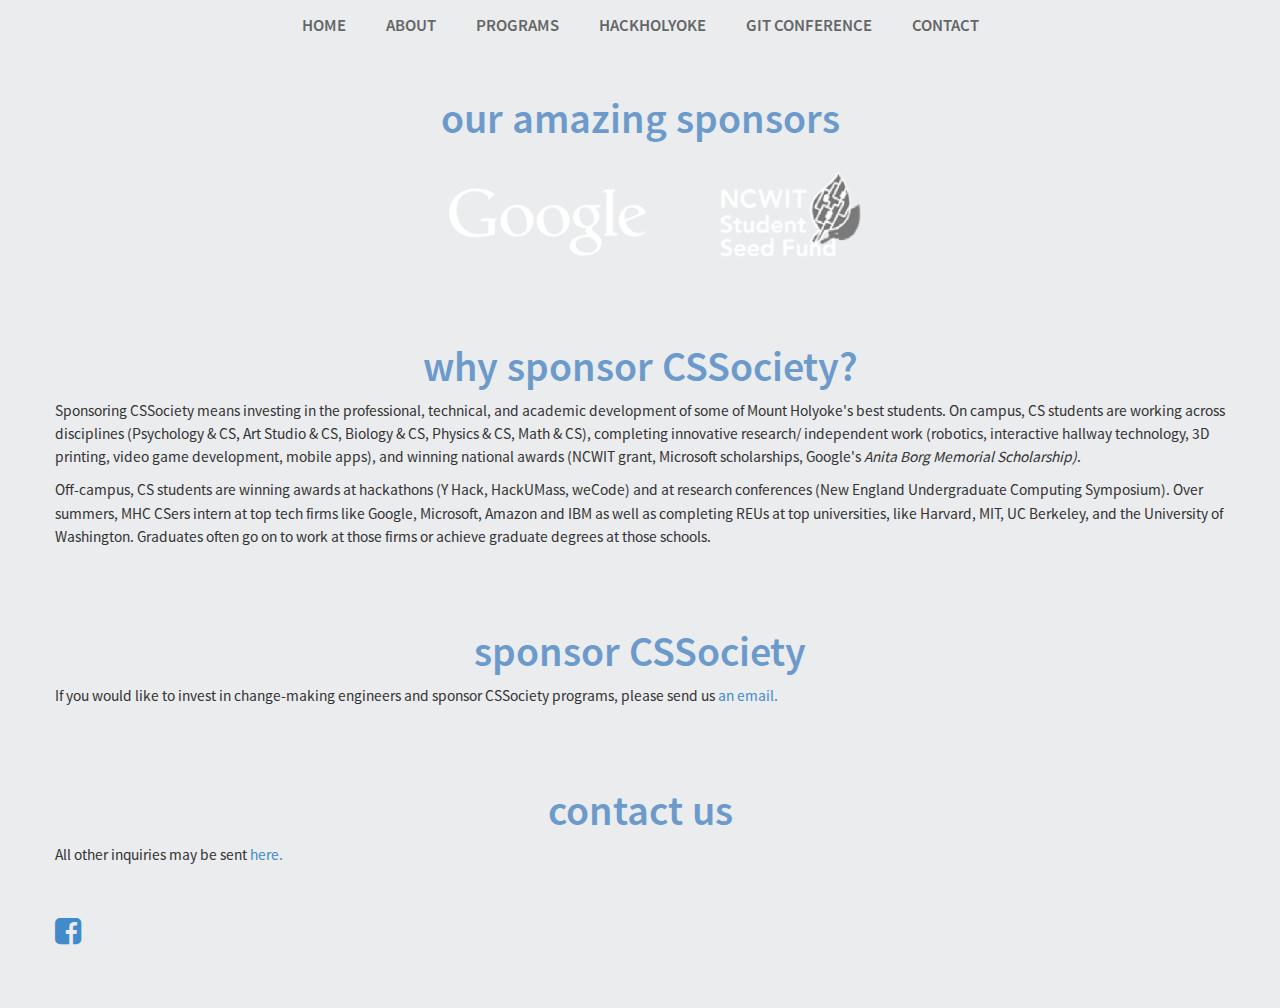
<file: contact/index.html>
<!DOCTYPE html>
<html lang="en">

<head>
  <meta charset="utf-8">
  <meta name="viewport" content="width=device-width, initial-scale=1, maximum-scale=1, user-scalable=no">
  <!-- no zoom -->
  <meta name="description" content="The CSSociety of Mount Holyoke College is a group of dynamic computer science students dedicated to fostering community between computer science students on campus, promote the pipeline of girls into computer science & STEM fields, and enriching the network of computing alumnae and graduates now working in technology.">
  <meta name="author" content="Computer Science Society of Mount Holyoke College">
  <title>CONTACT | CSSociety of Mount Holyoke College</title>

  <!-- jQuery in b4 Bootstrap -->
  <script src="http://ajax.googleapis.com/ajax/libs/jquery/1.10.1/jquery.min.js"></script>

  <!-- Core Styles-->
  <link href="../assets/styles/bootstrap.css" rel="stylesheet">
  <link href="../assets/styles/main.css" rel="stylesheet">
  <link href="//maxcdn.bootstrapcdn.com/font-awesome/4.1.0/css/font-awesome.min.css" rel="stylesheet">
  <script src="../assets/js/bootstrap.js" type="text/javascript"></script>
  <link rel="stylesheet" href="../assets/fonts/typicons/typicons.min.css" />

  <!-- For whomever still uses IE: HTML5 shim and Respond.js of HTML5 elements and media queries -->
  <!--[if lt IE 9]>
            <script src="https://oss.maxcdn.com/libs/html5shiv/3.7.0/html5shiv.js"></script>
            <script src="https://oss.maxcdn.com/libs/respond.js/1.3.0/respond.min.js"></script>
        <![endif]-->

</head>

<body>
  <div class="wrap">
    <div id="top">
      <nav class="navbar navbar-default navbar-static-top" role="navigation">
        <div class="container" id="navbar-all">
          <!-- Brand and toggle get grouped for better mobile display -->
          <div class="navbar-header">
            <button type="button" class="navbar-toggle" data-toggle="collapse" data-target="#cssoc-top-collapsing">
              <span class="sr-only">Toggle navigation</span>
              <span class="icon-bar"></span>
              <span class="icon-bar"></span>
              <span class="icon-bar"></span>
            </button>
          </div>

          <!-- Collect the nav links, forms, and other content for toggling -->
          <div class="collapse navbar-collapse" id="cssoc-top-collapsing">
            <ul class="nav navbar-nav collapsingmenu">
              <li><a href="http://cssociety.io">Home</a></li>
              <li><a href="../about/index.html">About</a></li>
              <li><a href="../programs/index.html">Programs</a></li>
              <li><a href="http://www.hackholyoke.com" target="_blank">HackHolyoke</a></li>
              <li><a href="http://www.mhcgit.org" target="_blank">GIT Conference</a></li>
              <li><a href="./index.html">Contact</a></li>
            </ul>
          </div>
          <!-- /.navbar-collapse -->
        </div>
      </nav>
    </div>
    <div id="middle">

      <div class="container">
        <div class="row">
          <div class="row" style="text-align: center !important;">
            <h1>our amazing sponsors</h1>
            <br>
            <a href="http://www.google.com/" class="sponsorslist"><img src="../assets/images/sponsors/google_white.png" class="sponsorspage-sponsor"></a>
            <a href="http://www.ncwit.org/programs-campaigns/ncwit-awards/ncwit-student-seed-fund" class="sponsorslist"><img src="../assets/images/sponsors/ncwit.png" class="sponsorspage-sponsor" id="ncwitseed"></a>
          </div>

          <h1>why sponsor CSSociety?</h1>
          <p class="pcenter">Sponsoring CSSociety means investing in the professional, technical, and academic development of some of Mount Holyoke's best students. On campus, CS students are working across disciplines (Psychology & CS, Art Studio & CS, Biology & CS, Physics
            & CS, Math & CS), completing innovative research/ independent work (robotics, interactive hallway technology, 3D printing, video game development, mobile apps), and winning national awards (NCWIT grant, Microsoft scholarships, Google's <i>Anita Borg Memorial Scholarship)</i>.</p>
          <p class="pcenter">Off-campus, CS students are winning awards at hackathons (Y Hack, HackUMass, weCode) and at research conferences (New England Undergraduate Computing Symposium). Over summers, MHC CSers intern at top tech firms like Google, Microsoft, Amazon
            and IBM as well as completing REUs at top universities, like Harvard, MIT, UC Berkeley, and the University of Washington. Graduates often go on to work at those firms or achieve graduate degrees at those schools.</p>
        </div>

        <div class="row">
          <h1>sponsor CSSociety</h1>
          <p class="pcenter">If you would like to invest in change-making engineers and sponsor CSSociety programs, please send us <a href="mailto:sponsor@cssociety.io?subject=Sponsorship">an email.</a></p>
        </div>
        <div class="row">
          <h1>contact us</h1>
          <p class="pcenter">All other inquiries may be sent <a href="mailto:hello@cssociety.io?subject=Inquiry">here.</a></p>
          <br>
          <br>

          <p class="pcenter"><a href="https://www.facebook.com/mhcompsci"><span style="font-size: 2em;"><i class="fa fa-facebook-square"></i></span></a></p>
        </div>
      </div>

    </div>
  </div>
</body>

</html>
</file>
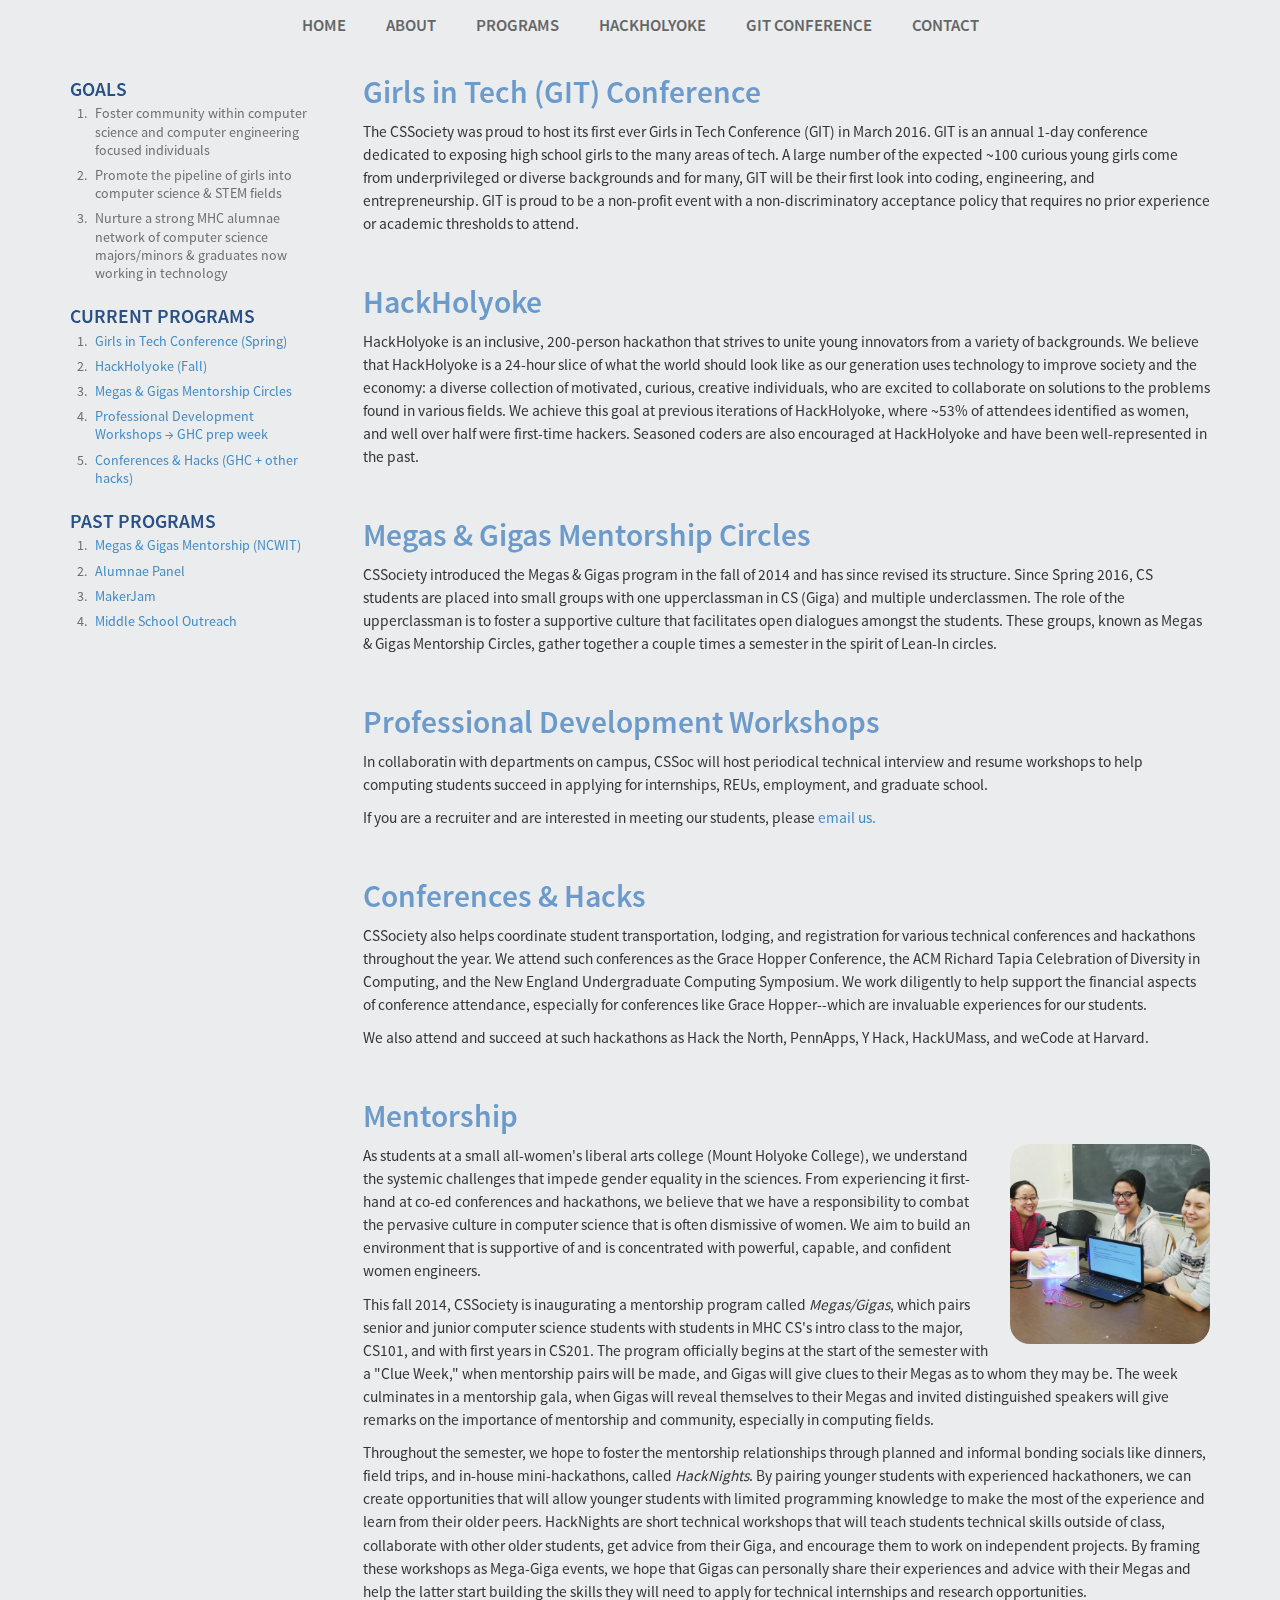
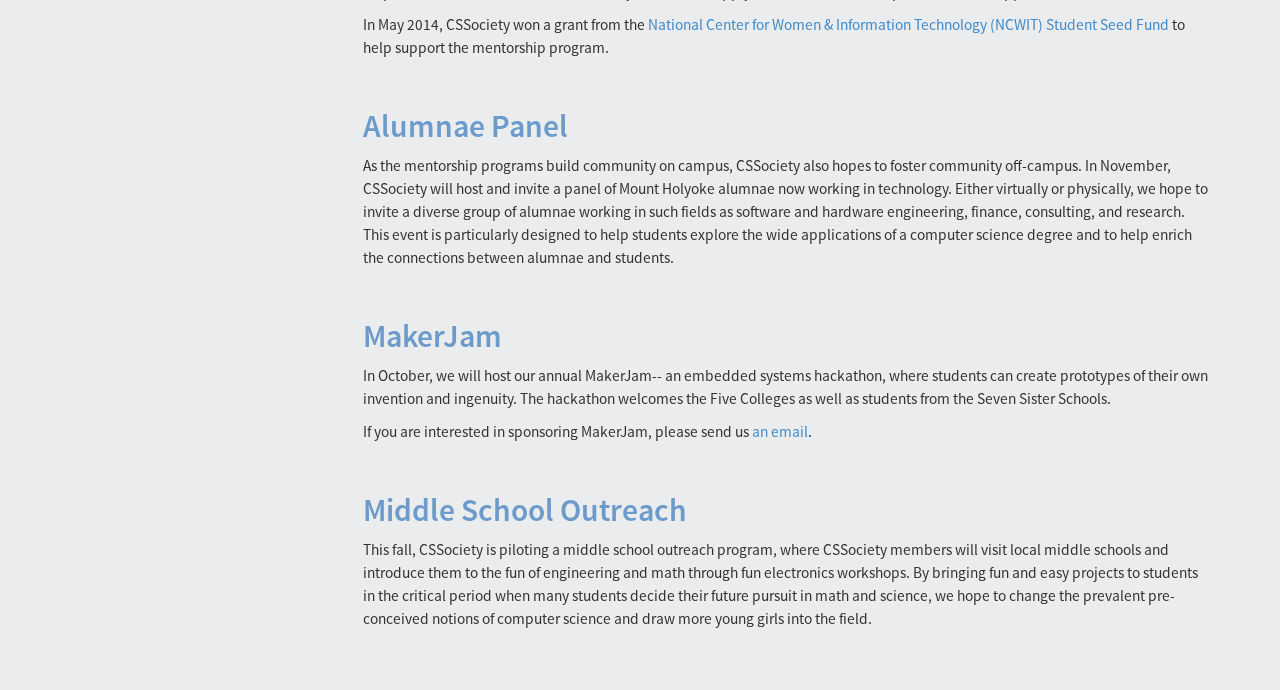
<file: programs/index.html>
<!DOCTYPE html>
<html lang="en">

<head>
  <meta charset="utf-8">
  <meta name="viewport" content="width=device-width, initial-scale=1, maximum-scale=1, user-scalable=no">
  <!-- no zoom -->
  <meta name="description" content="The CSSociety of Mount Holyoke College is a group of dynamic computer science students dedicated to fostering community between computer science students on campus, promote the pipeline of girls into computer science & STEM fields, and enriching the network of computing alumnae and graduates now working in technology.">
  <meta name="author" content="Computer Science Society of Mount Holyoke College">
  <title>Programs | CSSociety of Mount Holyoke College</title>

  <script src="http://ajax.googleapis.com/ajax/libs/jquery/1.10.1/jquery.min.js"></script>

  <!-- Core Styles-->
  <link href="../assets/styles/bootstrap.css" rel="stylesheet">
  <link href="../assets/styles/main.css" rel="stylesheet">
  <link href="//maxcdn.bootstrapcdn.com/font-awesome/4.1.0/css/font-awesome.min.css" rel="stylesheet">
  <script src="../assets/js/bootstrap.js" type="text/javascript"></script>
  <link rel="stylesheet" href="../assets/fonts/typicons/typicons.min.css" />

  <!-- For whomever still uses IE: HTML5 shim and Respond.js of HTML5 elements and media queries -->
  <!--[if lt IE 9]>
            <script src="https://oss.maxcdn.com/libs/html5shiv/3.7.0/html5shiv.js"></script>
            <script src="https://oss.maxcdn.com/libs/respond.js/1.3.0/respond.min.js"></script>
        <![endif]-->

</head>

<body>
  <div class="wrap">
    <div id="top">
      <nav class="navbar navbar-default navbar-static-top" role="navigation">
        <div class="container" id="navbar-all">
          <!-- Brand and toggle get grouped for better mobile display -->
          <div class="navbar-header">
            <button type="button" class="navbar-toggle" data-toggle="collapse" data-target="#cssoc-top-collapsing">
              <span class="sr-only">Toggle navigation</span>
              <span class="icon-bar"></span>
              <span class="icon-bar"></span>
              <span class="icon-bar"></span>
            </button>
          </div>

          <!-- Collect the nav links, forms, and other content for toggling -->
          <div class="collapse navbar-collapse" id="cssoc-top-collapsing">
            <ul class="nav navbar-nav collapsingmenu">
              <li><a href="http://cssociety.io">Home</a></li>
              <li><a href="../about/index.html">About</a></li>
              <li><a href="./index.html">Programs</a></li>
              <li><a href="http://www.hackholyoke.com" target="_blank">HackHolyoke</a></li>
              <li><a href="http://www.mhcgit.org" target="_blank">GIT Conference</a></li>
              <li><a href="../contact/index.html">Contact</a></li>
            </ul>
          </div>
          <!-- /.navbar-collapse -->
        </div>
      </nav>
    </div>
    <div id="middle">

      <div class="container">
        <div class="row">
          <div class="col-sm-3">
            <div id="programs-side">
              <div style="position: relative; width: 35%;">
                <ul>
                  <li class="outside">Goals</li>
                  <ul class="inside">
                    <li>Foster community within computer science and computer engineering focused individuals</li>
                    <li>Promote the pipeline of girls into computer science & STEM fields</li>
                    <li>Nurture a strong MHC alumnae network of computer science majors/minors & graduates now working in technology</li>
                  </ul>
                  <li class="outside" id="programs-top">Current Programs</li>
                  <ul class="inside" id="programs-links">
                    <li><a href="#git">Girls in Tech Conference (Spring)</a></li>
                    <li><a href="#hh">HackHolyoke (Fall)</a></li>
                    <li><a href="#megasgigas">Megas & Gigas Mentorship Circles</a></li>
                    <li><a href="#profdev">Professional Development Workshops → GHC prep week</a></li>
                    <li><a href="#confhacks">Conferences & Hacks (GHC + other hacks)</a></li>
                  </ul>
                  <li class="outside">Past Programs</li>
                  <ul class="inside">
                    <li><a href="#mentorship">Megas & Gigas Mentorship (NCWIT)</a></li>
                    <li><a href="#alumnaepanel">Alumnae Panel</a></li>
                    <li><a href="#makerjam">MakerJam</a></li>
                    <li><a href="#middleschool">Middle School Outreach</a></li>
                  </ul>
                </ul>
              </div>
            </div>
          </div>

          <div class="col-sm-9">

            <h2 id="git" style="margin-top: 0px;">Girls in Tech (GIT) Conference</h2>
            <p>The CSSociety was proud to host its first ever Girls in Tech Conference (GIT) in March 2016. GIT is an annual 1-day conference dedicated to exposing high school girls to the many areas of tech. A large number of the expected ~100 curious young
              girls come from underprivileged or diverse backgrounds and for many, GIT will be their first look into coding, engineering, and entrepreneurship. GIT is proud to be a non-profit event with a non-discriminatory acceptance policy that requires
              no prior experience or academic thresholds to attend.
            </p>

            <h2 id="hh">HackHolyoke</h2>
            <p>HackHolyoke is an inclusive, 200-person hackathon that strives to unite young innovators from a variety of backgrounds. We believe that HackHolyoke is a 24-hour slice of what the world should look like as our generation uses technology to
              improve society and the economy: a diverse collection of motivated, curious, creative individuals, who are excited to collaborate on solutions to the problems found in various fields. We achieve this goal at previous iterations of HackHolyoke,
              where ~53% of attendees identified as women, and well over half were first-time hackers. Seasoned coders are also encouraged at HackHolyoke and have been well-represented in the past.</p>

            <h2 id="megasgigas">Megas & Gigas Mentorship Circles</h2>
            <p>CSSociety introduced the Megas & Gigas program in the fall of 2014 and has since revised its structure. Since Spring 2016, CS students are placed into small groups with one upperclassman in CS (Giga) and multiple underclassmen. The role of
              the upperclassman is to foster a supportive culture that facilitates open dialogues amongst the students. These groups, known as Megas & Gigas Mentorship Circles, gather together a couple times a semester in the spirit of Lean-In circles.</p>

            <h2 id="profdev">Professional Development Workshops</h2>
            <p>In collaboratin with departments on campus, CSSoc will host periodical technical interview and resume workshops to help computing students succeed in applying for internships, REUs, employment, and graduate school.</p>
            <p>If you are a recruiter and are interested in meeting our students, please <a href="mailto:mhccsclub@gmail.com?subject=Recruitment">email us.</a></p>

            <h2 id="confhacks">Conferences & Hacks</h2>
            <p>CSSociety also helps coordinate student transportation, lodging, and registration for various technical conferences and hackathons throughout the year. We attend such conferences as the Grace Hopper Conference, the ACM Richard Tapia Celebration
              of Diversity in Computing, and the New England Undergraduate Computing Symposium. We work diligently to help support the financial aspects of conference attendance, especially for conferences like Grace Hopper--which are invaluable experiences
              for our students.</p>
            <p>We also attend and succeed at such hackathons as Hack the North, PennApps, Y Hack, HackUMass, and weCode at Harvard.</p>

            <h2 id="mentorship">Mentorship</h2>

            <img src="../assets/images/mentorship-float.jpg" class="floating-right">
            <p>As students at a small all-women's liberal arts college (Mount Holyoke College), we understand the systemic challenges that impede gender equality in the sciences. From experiencing it first-hand at co-ed conferences and hackathons, we believe
              that we have a responsibility to combat the pervasive culture in computer science that is often dismissive of women. We aim to build an environment that is supportive of and is concentrated with powerful, capable, and confident women engineers.
            </p>

            <p>This fall 2014, CSSociety is inaugurating a mentorship program called <i>Megas/Gigas</i>, which pairs senior and junior computer science students with students in MHC CS's intro class to the major, CS101, and with first years in CS201. The
              program officially begins at the start of the semester with a "Clue Week," when mentorship pairs will be made, and Gigas will give clues to their Megas as to whom they may be. The week culminates in a mentorship gala, when Gigas will reveal
              themselves to their Megas and invited distinguished speakers will give remarks on the importance of mentorship and community, especially in computing fields. </p>

            <p>Throughout the semester, we hope to foster the mentorship relationships through planned and informal bonding socials like dinners, field trips, and in-house mini-hackathons, called <i>HackNights</i>. By pairing younger students with experienced
              hackathoners, we can create opportunities that will allow younger students with limited programming knowledge to make the most of the experience and learn from their older peers. HackNights are short technical workshops that will teach students
              technical skills outside of class, collaborate with other older students, get advice from their Giga, and encourage them to work on independent projects. By framing these workshops as Mega-Giga events, we hope that Gigas can personally share
              their experiences and advice with their Megas and help the latter start building the skills they will need to apply for technical internships and research opportunities.</p>

            <p>In May 2014, CSSociety won a grant from the <a href="http://www.ncwit.org/programs-campaigns/ncwit-awards/ncwit-student-seed-fund">National Center for Women & Information Technology (NCWIT) Student Seed Fund</a> to help support the mentorship
              program.
            </p>

            <h2 id="alumnaepanel">Alumnae Panel</h2>
            <p>As the mentorship programs build community on campus, CSSociety also hopes to foster community off-campus. In November, CSSociety will host and invite a panel of Mount Holyoke alumnae now working in technology. Either virtually or physically,
              we hope to invite a diverse group of alumnae working in such fields as software and hardware engineering, finance, consulting, and research. This event is particularly designed to help students explore the wide applications of a computer
              science degree and to help enrich the connections between alumnae and students. </p>

            <h2 id="makerjam">MakerJam</h2>
            <p>In October, we will host our annual MakerJam-- an embedded systems hackathon, where students can create prototypes of their own invention and ingenuity. The hackathon welcomes the Five Colleges as well as students from the Seven Sister Schools.</p>
            <p>If you are interested in sponsoring MakerJam, please send us <a href="mailto:mhccsclub@gmail.com?subject=MakerJam Sponsorship">an email</a>.</p>

            <h2 id="middleschool">Middle School Outreach</h2>
            <p>This fall, CSSociety is piloting a middle school outreach program, where CSSociety members will visit local middle schools and introduce them to the fun of engineering and math through fun electronics workshops. By bringing fun and easy projects
              to students in the critical period when many students decide their future pursuit in math and science, we hope to change the prevalent pre-conceived notions of computer science and draw more young girls into the field.</p>

          </div>
        </div>
      </div>

    </div>
  </div>
</body>

</html>
</file>
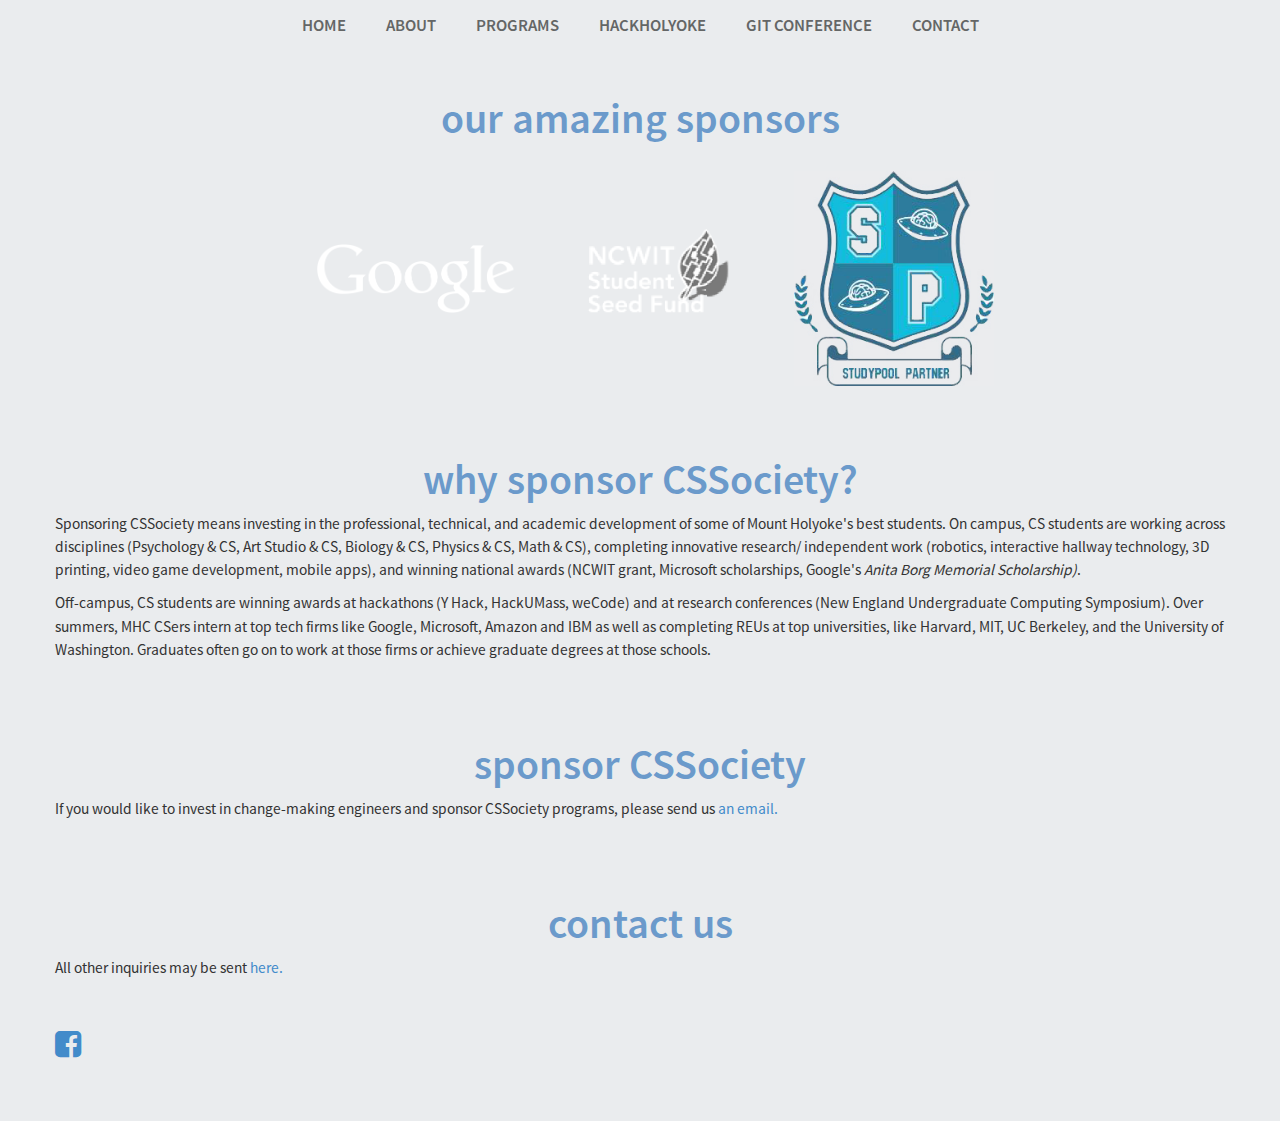
<file: contact.html>
<!DOCTYPE html>
<html lang="en">

<head>
  <meta charset="utf-8">
  <meta name="viewport" content="width=device-width, initial-scale=1, maximum-scale=1, user-scalable=no">
  <!-- no zoom -->
  <meta name="description" content="The CSSociety of Mount Holyoke College is a group of dynamic computer science students dedicated to fostering community between computer science students on campus, promote the pipeline of girls into computer science & STEM fields, and enriching the network of computing alumnae and graduates now working in technology.">
  <meta name="author" content="Computer Science Society of Mount Holyoke College">
  <title>CONTACT | CSSociety of Mount Holyoke College</title>

  <!-- jQuery in b4 Bootstrap -->
  <script src="http://ajax.googleapis.com/ajax/libs/jquery/1.10.1/jquery.min.js"></script>

  <!-- Core Styles-->
  <link href="assets/styles/bootstrap.css" rel="stylesheet">
  <link href="assets/styles/main.css" rel="stylesheet">
  <link href="//maxcdn.bootstrapcdn.com/font-awesome/4.1.0/css/font-awesome.min.css" rel="stylesheet">
  <script src="assets/js/bootstrap.js" type="text/javascript"></script>
  <link rel="stylesheet" href="assets/fonts/typicons/typicons.min.css" />

  <!-- For whomever still uses IE: HTML5 shim and Respond.js of HTML5 elements and media queries -->
  <!--[if lt IE 9]>
            <script src="https://oss.maxcdn.com/libs/html5shiv/3.7.0/html5shiv.js"></script>
            <script src="https://oss.maxcdn.com/libs/respond.js/1.3.0/respond.min.js"></script>
        <![endif]-->

</head>

<body>
  <div class="wrap">
    <div id="top">
      <nav class="navbar navbar-default navbar-static-top" role="navigation">
        <div class="container" id="navbar-all">
          <!-- Brand and toggle get grouped for better mobile display -->
          <div class="navbar-header">
            <button type="button" class="navbar-toggle" data-toggle="collapse" data-target="#cssoc-top-collapsing">
              <span class="sr-only">Toggle navigation</span>
              <span class="icon-bar"></span>
              <span class="icon-bar"></span>
              <span class="icon-bar"></span>
            </button>
          </div>

          <!-- Collect the nav links, forms, and other content for toggling -->
          <div class="collapse navbar-collapse" id="cssoc-top-collapsing">
            <ul class="nav navbar-nav collapsingmenu">
              <li><a href="http://cssociety.io">Home</a></li>
              <li><a href="./about.html">About</a></li>
              <li><a href="./programs.html">Programs</a></li>
              <li><a href="http://www.hackholyoke.com" target="_blank">HackHolyoke</a></li>
              <li><a href="http://www.mhcgit.org" target="_blank">GIT Conference</a></li>
              <li><a href="./contact.html">Contact</a></li>
            </ul>
          </div>
          <!-- /.navbar-collapse -->
        </div>
      </nav>
    </div>
    <div id="middle">

      <div class="container">
        <div class="row">
          <div class="row" style="text-align: center !important;">
            <h1>our amazing sponsors</h1>
            <br>
            <a href="http://www.google.com/" class="sponsorslist"><img src="../assets/images/sponsors/google_white.png" class="sponsorspage-sponsor"></a>
            <a href="http://www.ncwit.org/programs-campaigns/ncwit-awards/ncwit-student-seed-fund" class="sponsorslist"><img src="../assets/images/sponsors/ncwit.png" class="sponsorspage-sponsor" id="ncwitseed"></a>
            <a href="https://www.studypool.com/" class="sponsorslist"><img src="../assets/images/sponsors/studypool.png" class="sponsorspage-sponsor"></a>
          </div>

          <h1>why sponsor CSSociety?</h1>
          <p class="pcenter">Sponsoring CSSociety means investing in the professional, technical, and academic development of some of Mount Holyoke's best students. On campus, CS students are working across disciplines (Psychology & CS, Art Studio & CS, Biology & CS, Physics
            & CS, Math & CS), completing innovative research/ independent work (robotics, interactive hallway technology, 3D printing, video game development, mobile apps), and winning national awards (NCWIT grant, Microsoft scholarships, Google's <i>Anita Borg Memorial Scholarship)</i>.</p>
          <p class="pcenter">Off-campus, CS students are winning awards at hackathons (Y Hack, HackUMass, weCode) and at research conferences (New England Undergraduate Computing Symposium). Over summers, MHC CSers intern at top tech firms like Google, Microsoft, Amazon
            and IBM as well as completing REUs at top universities, like Harvard, MIT, UC Berkeley, and the University of Washington. Graduates often go on to work at those firms or achieve graduate degrees at those schools.</p>
        </div>

        <div class="row">
          <h1>sponsor CSSociety</h1>
          <p class="pcenter">If you would like to invest in change-making engineers and sponsor CSSociety programs, please send us <a href="mailto:sponsor@cssociety.io?subject=Sponsorship">an email.</a></p>
        </div>
        <div class="row">
          <h1>contact us</h1>
          <p class="pcenter">All other inquiries may be sent <a href="mailto:hello@cssociety.io?subject=Inquiry">here.</a></p>
          <br>
          <br>

          <p class="pcenter"><a href="https://www.facebook.com/mhcompsci"><span style="font-size: 2em;"><i class="fa fa-facebook-square"></i></span></a></p>
        </div>
      </div>

    </div>
  </div>
</body>

</html>
</file>
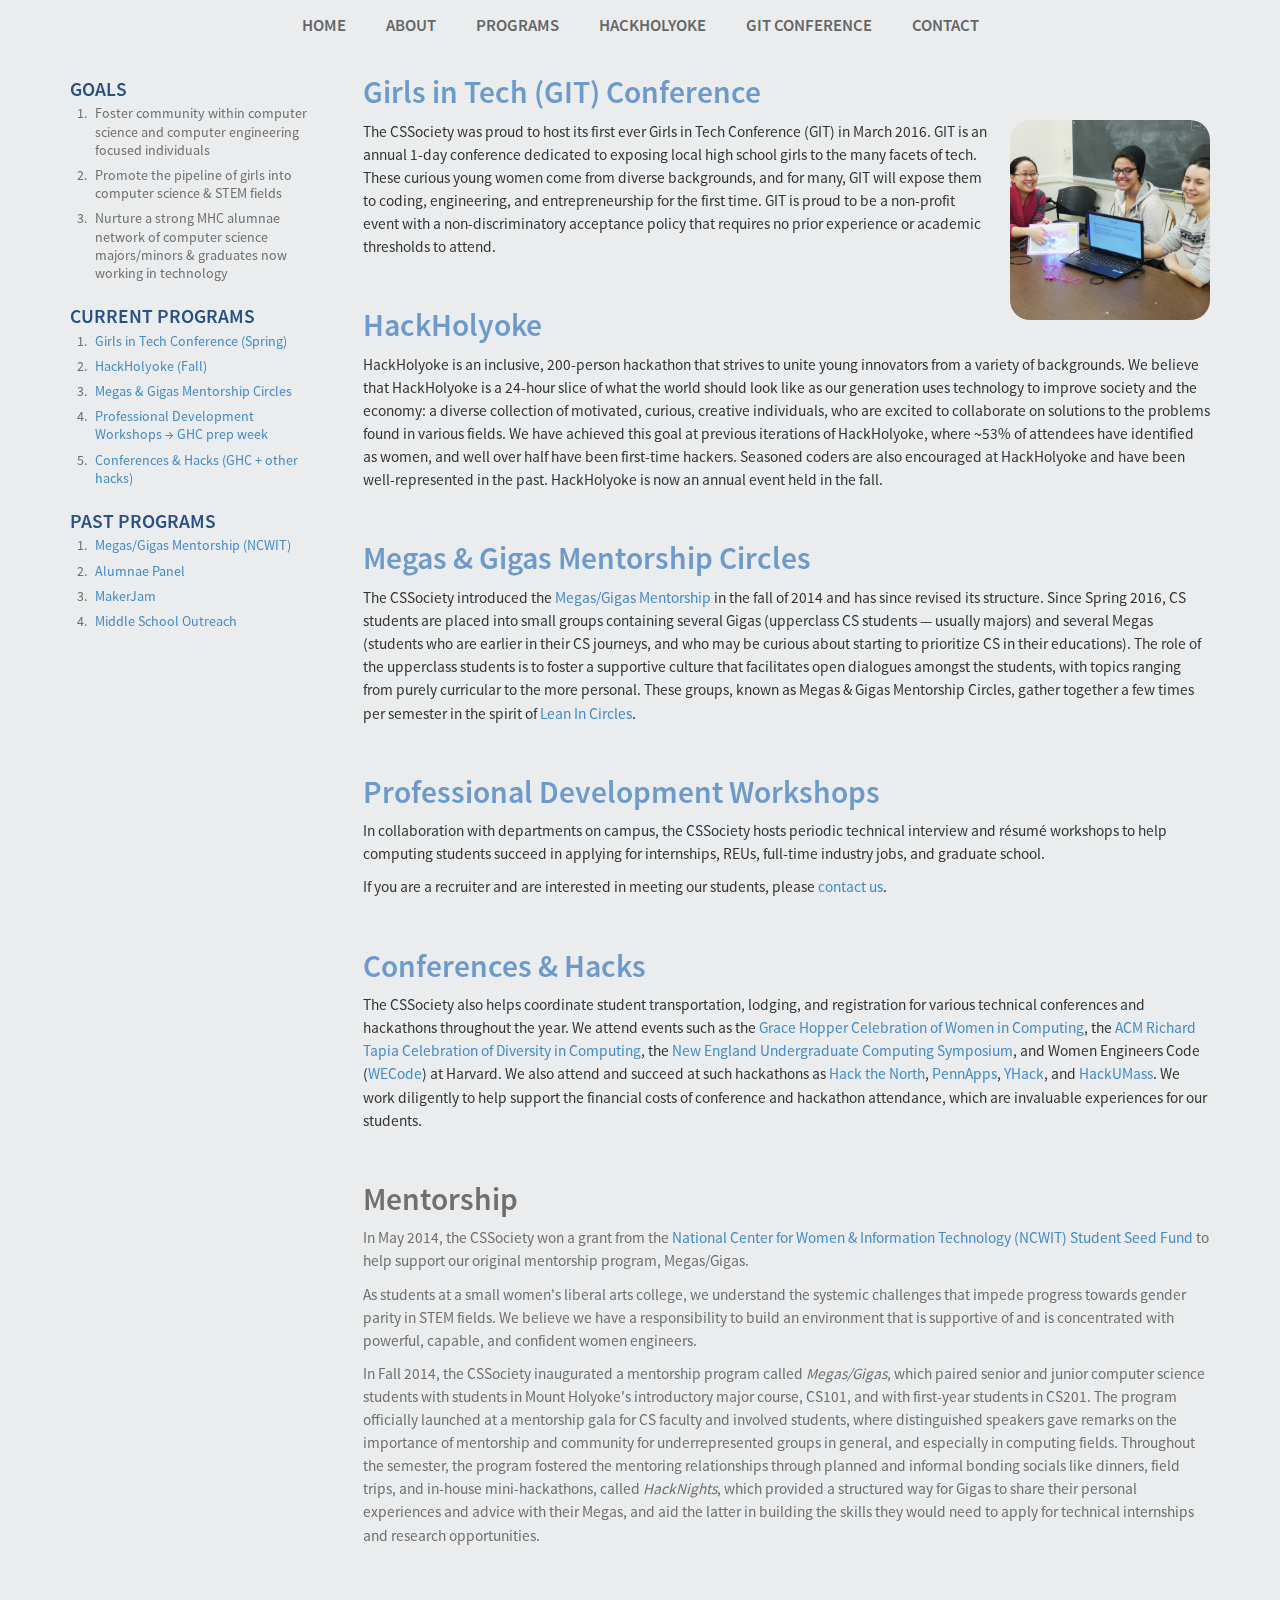
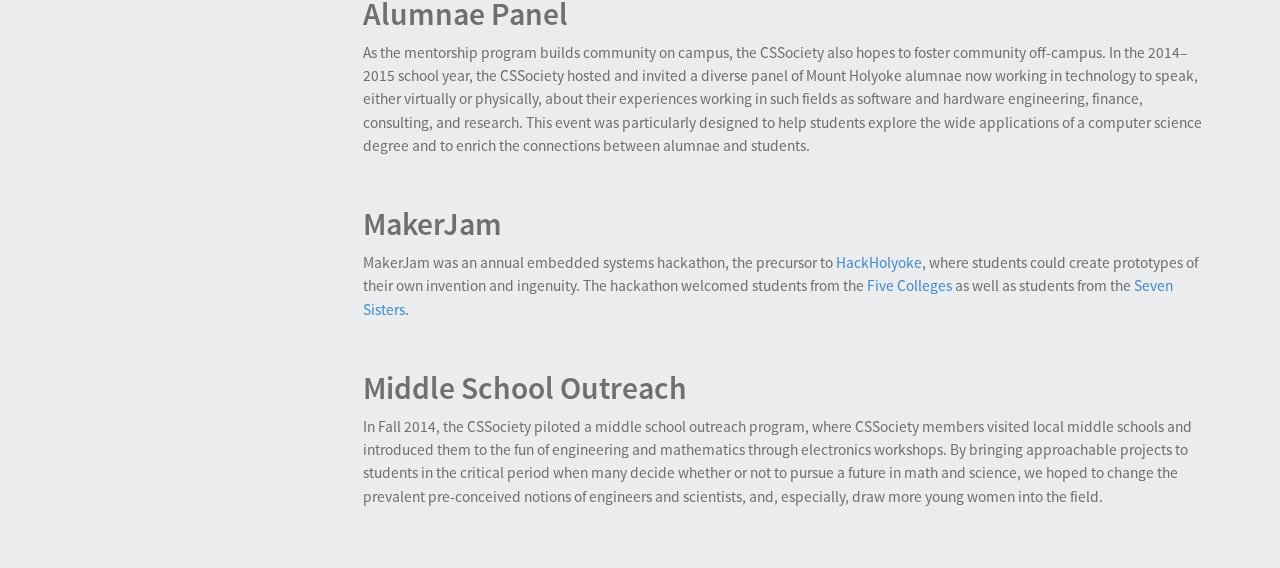
<file: programs.html>
<!DOCTYPE html>
<html lang="en">

<head>
  <meta charset="utf-8">
  <meta name="viewport" content="width=device-width, initial-scale=1, maximum-scale=1, user-scalable=no">
  <!-- no zoom -->
  <meta name="description" content="The CSSociety of Mount Holyoke College is a group of dynamic computer science students dedicated to fostering community between computer science students on campus, promote the pipeline of girls into computer science & STEM fields, and enriching the network of computing alumnae and graduates now working in technology.">
  <meta name="author" content="Computer Science Society of Mount Holyoke College">
  <title>Programs | CSSociety of Mount Holyoke College</title>

  <script src="http://ajax.googleapis.com/ajax/libs/jquery/1.10.1/jquery.min.js"></script>

  <!-- Core Styles-->
  <link href="assets/styles/bootstrap.css" rel="stylesheet">
  <link href="assets/styles/main.css" rel="stylesheet">
  <link href="//maxcdn.bootstrapcdn.com/font-awesome/4.1.0/css/font-awesome.min.css" rel="stylesheet">
  <script src="assets/js/bootstrap.js" type="text/javascript"></script>
  <link rel="stylesheet" href="assets/fonts/typicons/typicons.min.css" />

  <!-- For whomever still uses IE: HTML5 shim and Respond.js of HTML5 elements and media queries -->
  <!--[if lt IE 9]>
            <script src="https://oss.maxcdn.com/libs/html5shiv/3.7.0/html5shiv.js"></script>
            <script src="https://oss.maxcdn.com/libs/respond.js/1.3.0/respond.min.js"></script>
        <![endif]-->

</head>

<body>
  <div class="wrap">
    <div id="top">
      <nav class="navbar navbar-default navbar-static-top" role="navigation">
        <div class="container" id="navbar-all">
          <!-- Brand and toggle get grouped for better mobile display -->
          <div class="navbar-header">
            <button type="button" class="navbar-toggle" data-toggle="collapse" data-target="#cssoc-top-collapsing">
              <span class="sr-only">Toggle navigation</span>
              <span class="icon-bar"></span>
              <span class="icon-bar"></span>
              <span class="icon-bar"></span>
            </button>
          </div>

          <!-- Collect the nav links, forms, and other content for toggling -->
          <div class="collapse navbar-collapse" id="cssoc-top-collapsing">
            <ul class="nav navbar-nav collapsingmenu">
              <li><a href="http://cssociety.io">Home</a></li>
              <li><a href="about.html">About</a></li>
              <li><a href="programs.html">Programs</a></li>
              <li><a href="http://www.hackholyoke.com" target="_blank">HackHolyoke</a></li>
              <li><a href="http://www.mhcgit.org" target="_blank">GIT Conference</a></li>
              <li><a href="contact.html">Contact</a></li>
            </ul>
          </div>
          <!-- /.navbar-collapse -->
        </div>
      </nav>
    </div>
    <div id="middle">

      <div class="container">
        <div class="row">
          <div class="col-sm-3">
            <div id="programs-side">
              <div style="position: relative; width: 35%;">
                <ul>
                  <li class="outside">Goals</li>
                  <ul class="inside">
                    <li>Foster community within computer science and computer engineering focused individuals</li>
                    <li>Promote the pipeline of girls into computer science & STEM fields</li>
                    <li>Nurture a strong MHC alumnae network of computer science majors/minors & graduates now working in technology</li>
                  </ul>
                  <li class="outside" id="programs-top">Current Programs</li>
                  <ul class="inside" id="programs-links">
                    <li><a href="#git">Girls in Tech Conference (Spring)</a></li>
                    <li><a href="#hh">HackHolyoke (Fall)</a></li>
                    <li><a href="#megasgigas">Megas & Gigas Mentorship Circles</a></li>
                    <li><a href="#profdev">Professional Development Workshops → GHC prep week</a></li>
                    <li><a href="#confhacks">Conferences & Hacks (GHC + other hacks)</a></li>
                  </ul>
                  <li class="outside">Past Programs</li>
                  <ul class="inside">
                    <li><a href="#mentorship">Megas/Gigas Mentorship (NCWIT)</a></li>
                    <li><a href="#alumnaepanel">Alumnae Panel</a></li>
                    <li><a href="#makerjam">MakerJam</a></li>
                    <li><a href="#middleschool">Middle School Outreach</a></li>
                  </ul>
                </ul>
              </div>
            </div>
          </div>
          <div class="col-sm-9">
            <h2 id="git" style="margin-top: 0px;">Girls in Tech (GIT) Conference</h2>
            <img src="assets/images/mentorship-float.jpg" class="floating-right">
            <p>The CSSociety was proud to host its first ever Girls in Tech Conference (GIT) in March 2016. GIT is an annual 1-day conference dedicated to exposing local high school girls to the many facets of tech. These curious young women come from diverse
              backgrounds, and for many, GIT will expose them to coding, engineering, and entrepreneurship for the first time. GIT is proud to be a non-profit event with a non-discriminatory acceptance policy that requires no prior experience or academic thresholds
              to attend.
            </p>
            <h2 id="hh">HackHolyoke</h2>
            <p>HackHolyoke is an inclusive, 200-person hackathon that strives to unite young innovators from a variety of backgrounds. We believe that HackHolyoke is a 24-hour slice of what the world should look like as our generation uses technology to
              improve society and the economy: a diverse collection of motivated, curious, creative individuals, who are excited to collaborate on solutions to the problems found in various fields. We have achieved this goal at previous iterations of
              HackHolyoke, where ~53% of attendees have identified as women, and well over half have been first-time hackers. Seasoned coders are also encouraged at HackHolyoke and have been well-represented in the past. HackHolyoke is now an annual event
              held in the fall.
            </p>
            <h2 id="megasgigas">Megas & Gigas Mentorship Circles</h2>
            <p>The CSSociety introduced the <a href="#mentorship">Megas/Gigas Mentorship</a> in the fall of 2014 and has since revised its structure. Since Spring 2016, CS students are placed into small groups containing several Gigas (upperclass CS students
              — usually majors) and several Megas (students who are earlier in their CS journeys, and who may be curious about starting to prioritize CS in their educations). The role of the upperclass students is to foster a supportive culture that facilitates
              open dialogues amongst the students, with topics ranging from purely curricular to the more personal. These groups, known as Megas & Gigas Mentorship Circles, gather together a few times per semester in the spirit of <a href="http://leanincircles.org/">Lean In Circles</a>.
            </p>
            <h2 id="profdev">Professional Development Workshops</h2>
            <p>In collaboration with departments on campus, the CSSociety hosts periodic technical interview and résumé workshops to help computing students succeed in applying for internships, REUs, full-time industry jobs, and graduate school.</p>
            <p>If you are a recruiter and are interested in meeting our students, please <a href="./contact.html">contact us</a>.
            </p>
            <h2 id="confhacks">Conferences & Hacks</h2>
            <p>The CSSociety also helps coordinate student transportation, lodging, and registration for various technical conferences and hackathons throughout the year. We attend events such as the <a href="http://ghc.anitaborg.org/">Grace
              Hopper Celebration of Women in Computing</a>, the <a href="http://tapiaconference.org/">ACM Richard Tapia Celebration of Diversity
              in Computing</a>, the <a href="http://neucs.org/">New England Undergraduate Computing
              Symposium</a>, and Women Engineers Code (<a href="http://www.wecodeharvard.com/">WECode</a>) at Harvard. We also attend and succeed at such hackathons as <a href="http://hackthenorth.com/">Hack the North</a>,
              <a href="http://2015f.pennapps.com/">PennApps</a>, <a href="http://www.yhack.org/">YHack</a>, and <a href="http://hackumass.com/">HackUMass</a>. We work diligently to help support the financial costs of conference and hackathon attendance,
              which are invaluable experiences for our students.
            </p>
            <div class="past">
              <h2 id="mentorship">Mentorship</h2>
              <p>In May 2014, the CSSociety won a grant from the
                <a href="http://www.ncwit.org/programs-campaigns/ncwit-awards/ncwit-student-seed-fund">
                National Center for Women & Information Technology (NCWIT) Student Seed Fund
              </a> to help support our original mentorship program, Megas/Gigas.
              </p>
              <p>As students at a small women's liberal arts college, we understand the systemic challenges that impede progress towards gender parity in STEM fields. We believe we have a responsibility to build an environment that is supportive of and is
                concentrated with powerful, capable, and confident women engineers.
              </p>
              <p>In Fall 2014, the CSSociety inaugurated a mentorship program called <i>Megas/Gigas</i>, which paired senior and junior computer science students with students in Mount Holyoke's introductory major course, CS101, and with first-year students
                in CS201. The program officially launched at a mentorship gala for CS faculty and involved students, where distinguished speakers gave remarks on the importance of mentorship and community for underrepresented groups in general, and especially
                in computing fields. Throughout the semester, the program fostered the mentoring relationships through planned and informal bonding socials like dinners, field trips, and in-house mini-hackathons, called
                <i>HackNights</i>, which provided a structured way for Gigas to share their personal experiences and advice with their Megas, and aid the latter in building the skills they would need to apply for technical internships and research opportunities.
              </p>
              <h2 id="alumnaepanel">Alumnae Panel</h2>
              <p>As the mentorship program builds community on campus, the CSSociety also hopes to foster community off-campus. In the 2014&ndash;2015 school year, the CSSociety hosted and invited a diverse panel of Mount Holyoke alumnae now working in technology
                to speak, either virtually or physically, about their experiences working in such fields as software and hardware engineering, finance, consulting, and research. This event was particularly designed to help students explore the wide applications
                of a computer science degree and to enrich the connections between alumnae and students.
              </p>
              <h2 id="makerjam">MakerJam</h2>
              <p>MakerJam was an annual embedded systems hackathon, the precursor to <a href="#hh">HackHolyoke</a>, where students could create prototypes of their own invention and ingenuity. The hackathon welcomed students from the
                <a href="https://www.fivecolleges.edu/">Five Colleges</a> as well as students from the <a href="https://en.wikipedia.org/wiki/Seven_Sisters_(colleges)">Seven Sisters</a>.
              </p>
              <h2 id="middleschool">Middle School Outreach</h2>
              <p>In Fall 2014, the CSSociety piloted a middle school outreach program, where CSSociety members visited local middle schools and introduced them to the fun of engineering and mathematics through electronics workshops. By bringing approachable
                projects to students in the critical period when many decide whether or not to pursue a future in math and science, we hoped to change the prevalent pre-conceived notions of engineers and scientists, and, especially, draw more young women
                into the field.
              </p>
            </div>
          </div>
        </div>
      </div>
    </div>
  </div>
</body>

</html>
</file>
<file: assets/styles/main.css>
@font-face {
  font-family: SourceSansPro-SemiBold;
  src: url(../fonts/source-sans-pro/SourceSansPro-Semibold.otf);
}
@font-face {
  font-family: Slab;
  src: url(../fonts/slab/Trocchi-Bold.otf);
}
@font-face {
  font-family: SourceSansPro;
  src: url(../fonts/source-sans-pro/SourceSansPro-Regular.otf);
}
body {
  background-color: #EAECEE;
}
a, .navbar-toggle span {
  -webkit-transition: all 0.1s ease-in-out;
  -moz-transition: all 0.1s ease-in-out;
  -o-transition: all 0.1s ease-in-out;
  -ms-transition: all 0.1s ease-in-out;
  transition: all 0.1s ease-in-out;
  text-decoration: none;
}
a:hover, .navbar-toggle:hover span {
  opacity: .4;
  text-decoration: none;
}
p {
  font-family: SourceSansPro;
  font-size: 1.1em;
  line-height: 1.5em;
  text-align: left;
}
pcenter {
  text-align: center;
  width: 80%;
  margin-left: auto;
  margin-right: auto;
}
p b {
  font-family: SourceSansPro;
}

.mission {
  font-family: SourceSansPro;
}

#top, #middle, #bottom, {
  margin: 0px !important;
  padding: 0px !important;
}
nav {
  background: none !important;
  border: 0px !important;
  box-shadow: 0px !important;
}
#cssoc-top-collapsing ul li a {
  color: #646666;
  text-transform: uppercase;
  font-family: SourceSansPro-SemiBold;
}
@media (max-width: 767px) {
  #cssoc-top-collapsing ul {
    padding: 0px !important;
    text-align: center;
  }
  #cssoc-top-collapsing ul li {
    display: inline-block !important;
  }
  #cssoc-top-collapsing ul li a {
    font-size: .7em;
    padding-top: 2px;
    padding-bottom: 2px;
    padding-left: 5px;
    padding-right: 5px;
    width: auto !important;
    float: none;
    margin: 0px !important;
    margin: 0px !important;
  }
  .navbar-toggle {
    border: none;
    box-shadow: none;
  }
  .navbar-toggle span {
    background-color: #6B9ACB !important;
  }
  .navbar-collapse {
    border: none;
    box-shadow: none;
  }
}
@media (min-width: 768px) {
  .navbar .navbar-nav {
    display: inline-block;
    float: none;
  }
  .navbar .navbar-collapse {
    text-align: center;
  }
  #cssoc-top-collapsing {
    height: 25vh;
    width: 100%;
    text-align: center !important;
    display: table;
  }
  #cssoc-top-collapsing ul {
    padding: 0px !important;
  }
  #cssoc-top-collapsing ul li a {
    display: inline-block;
    font-size: 1.2em;
    text-align: center;
    margin-left: auto !important;
    margin-right: auto !important;
    padding-left: 20px !important;
    padding-right: 20px !important;
  }
}
img.floating-right {
  float: right;
  width: 100%;
  width: 200px;
  min-width: 150px;
  border-radius: 20px;
  margin-left: 20px;
}
h1 {
  text-align: center;
  font-family: SourceSansPro-SemiBold !important;
  font-size: 3em;
  color: #6B9ACB;
}
.team-everyone {
  text-align: center;
  margin-top: 50px;
}
.team-1person {
  width: 100%;
  max-width: 250px;
  display: inline-table;
  margin: 1.5vw 5vw 50px 5vw;
  min-width: 150px;
}
.team-1person img {
  width: 100%;
  height: 100%;
  border-radius: 100%;
  margin-bottom: 15px;
  -webkit-transition: all 0.4s ease-in-out;
  -moz-transition: all 0.4s ease-in-out;
  -o-transition: all 0.4s ease-in-out;
  -ms-transition: all 0.4s ease-in-out;
  transition: all 0.4s ease-in-out;
}
.team-1person h3 {
  font-family: SourceSansPro;
  font-size: 1.6em;
}
.team-1person h4 {
  font-family: SourceSansPro;
  font-size: .9em;
  text-transform: uppercase;
  color: #284f86;
}
.row {
  padding-bottom: 50px;
}

#programs-side {
  position: fixed;
}

#programs-side ul {
  list-style: none;
  padding-left: 0px;
  font-family: SourceSansPro;
  line-height: 1.5em;
}
#programs-side ul li.outside {
  text-transform: uppercase;
  font-family: SourceSansPro-SemiBold;
  font-size: 1.4em;
  color: #284f86;
  line-height: 1.5em;
}
#programs-side ul.inside {
  margin-bottom: 20px;
  line-height: 1.3em;
  list-style: decimal;
  list-style-position: outside;
  padding-left: 0px;
  margin-left: 20px;
}
#programs-side ul.inside li {
  padding-left: 5px;
  color: #6f6f6f;
  margin-bottom: 7px;
}
@media (max-width: 767px) {
  #programs-top, #programs-links {
    display: none;
  }
}
.container h2 {
  margin-top: 50px;
  font-family: SourceSansPro-SemiBold;
  font-size: 2.25em;
  color: #6B9ACB;
}
.sponsorslist {
  margin: 0px 15px 0px 15px;
}
.sponsorspage-sponsor {
  width: 25vw;
  max-width: 200px;
  margin: 0px auto 0px auto;
  margin-left: 30px;
}
#ncwitseed {
  width: 20vw !important;
  max-width: 150px;
}
.past h2, .past {
  color: #6f6f6f;
}
</file>
<file: assets/fonts/typicons/typicons.min.css>
@charset 'UTF-8';@font-face{font-family:'typicons';font-weight:normal;font-style:normal;src:url('typicons.eot');src:url('typicons.eot?#iefix') format('embedded-opentype'),url('typicons.woff') format('woff'),url('typicons.ttf') format('truetype'),url('typicons.svg#typicons') format('svg')}.typcn:before{font-family:'typicons';font-style:normal;font-weight:normal;speak:none;display:inline-block;text-decoration:inherit;width:1em;height:1em;font-size:1em;text-align:center;-webkit-font-smoothing:antialiased;font-smoothing:antialiased;text-rendering:optimizeLegibility}.typcn-adjust-brightness:before{content:'\e000'}.typcn-adjust-contrast:before{content:'\e001'}.typcn-anchor-outline:before{content:'\e002'}.typcn-anchor:before{content:'\e003'}.typcn-archive:before{content:'\e004'}.typcn-arrow-back-outline:before{content:'\e005'}.typcn-arrow-back:before{content:'\e006'}.typcn-arrow-down-outline:before{content:'\e007'}.typcn-arrow-down-thick:before{content:'\e008'}.typcn-arrow-down:before{content:'\e009'}.typcn-arrow-forward-outline:before{content:'\e00a'}.typcn-arrow-forward:before{content:'\e00b'}.typcn-arrow-left-outline:before{content:'\e00c'}.typcn-arrow-left-thick:before{content:'\e00d'}.typcn-arrow-left:before{content:'\e00e'}.typcn-arrow-loop-outline:before{content:'\e00f'}.typcn-arrow-loop:before{content:'\e010'}.typcn-arrow-maximise-outline:before{content:'\e011'}.typcn-arrow-maximise:before{content:'\e012'}.typcn-arrow-minimise-outline:before{content:'\e013'}.typcn-arrow-minimise:before{content:'\e014'}.typcn-arrow-move-outline:before{content:'\e015'}.typcn-arrow-move:before{content:'\e016'}.typcn-arrow-repeat-outline:before{content:'\e017'}.typcn-arrow-repeat:before{content:'\e018'}.typcn-arrow-right-outline:before{content:'\e019'}.typcn-arrow-right-thick:before{content:'\e01a'}.typcn-arrow-right:before{content:'\e01b'}.typcn-arrow-shuffle:before{content:'\e01c'}.typcn-arrow-sorted-down:before{content:'\e01d'}.typcn-arrow-sorted-up:before{content:'\e01e'}.typcn-arrow-sync-outline:before{content:'\e01f'}.typcn-arrow-sync:before{content:'\e020'}.typcn-arrow-unsorted:before{content:'\e021'}.typcn-arrow-up-outline:before{content:'\e022'}.typcn-arrow-up-thick:before{content:'\e023'}.typcn-arrow-up:before{content:'\e024'}.typcn-at:before{content:'\e025'}.typcn-attachment-outline:before{content:'\e026'}.typcn-attachment:before{content:'\e027'}.typcn-backspace-outline:before{content:'\e028'}.typcn-backspace:before{content:'\e029'}.typcn-battery-charge:before{content:'\e02a'}.typcn-battery-full:before{content:'\e02b'}.typcn-battery-high:before{content:'\e02c'}.typcn-battery-low:before{content:'\e02d'}.typcn-battery-mid:before{content:'\e02e'}.typcn-beaker:before{content:'\e02f'}.typcn-beer:before{content:'\e030'}.typcn-bell:before{content:'\e031'}.typcn-book:before{content:'\e032'}.typcn-bookmark:before{content:'\e033'}.typcn-briefcase:before{content:'\e034'}.typcn-brush:before{content:'\e035'}.typcn-business-card:before{content:'\e036'}.typcn-calculator:before{content:'\e037'}.typcn-calender-outline:before{content:'\e038'}.typcn-calender:before{content:'\e039'}.typcn-camera-outline:before{content:'\e03a'}.typcn-camera:before{content:'\e03b'}.typcn-cancel-outline:before{content:'\e03c'}.typcn-cancel:before{content:'\e03d'}.typcn-chart-area-outline:before{content:'\e03e'}.typcn-chart-area:before{content:'\e03f'}.typcn-chart-bar-outline:before{content:'\e040'}.typcn-chart-bar:before{content:'\e041'}.typcn-chart-line-outline:before{content:'\e042'}.typcn-chart-line:before{content:'\e043'}.typcn-chart-pie-outline:before{content:'\e044'}.typcn-chart-pie:before{content:'\e045'}.typcn-chevron-left-outline:before{content:'\e046'}.typcn-chevron-left:before{content:'\e047'}.typcn-chevron-right-outline:before{content:'\e048'}.typcn-chevron-right:before{content:'\e049'}.typcn-clipboard:before{content:'\e04a'}.typcn-cloud-storage:before{content:'\e04b'}.typcn-code-outline:before{content:'\e04c'}.typcn-code:before{content:'\e04d'}.typcn-coffee:before{content:'\e04e'}.typcn-cog-outline:before{content:'\e04f'}.typcn-cog:before{content:'\e050'}.typcn-compass:before{content:'\e051'}.typcn-contacts:before{content:'\e052'}.typcn-credit-card:before{content:'\e053'}.typcn-cross:before{content:'\e054'}.typcn-css3:before{content:'\e055'}.typcn-database:before{content:'\e056'}.typcn-delete-outline:before{content:'\e057'}.typcn-delete:before{content:'\e058'}.typcn-device-desktop:before{content:'\e059'}.typcn-device-laptop:before{content:'\e05a'}.typcn-device-phone:before{content:'\e05b'}.typcn-device-tablet:before{content:'\e05c'}.typcn-directions:before{content:'\e05d'}.typcn-divide-outline:before{content:'\e05e'}.typcn-divide:before{content:'\e05f'}.typcn-document-add:before{content:'\e060'}.typcn-document-delete:before{content:'\e061'}.typcn-document-text:before{content:'\e062'}.typcn-document:before{content:'\e063'}.typcn-download-outline:before{content:'\e064'}.typcn-download:before{content:'\e065'}.typcn-dropbox:before{content:'\e066'}.typcn-edit:before{content:'\e067'}.typcn-eject-outline:before{content:'\e068'}.typcn-eject:before{content:'\e069'}.typcn-equals-outline:before{content:'\e06a'}.typcn-equals:before{content:'\e06b'}.typcn-export-outline:before{content:'\e06c'}.typcn-export:before{content:'\e06d'}.typcn-eye-outline:before{content:'\e06e'}.typcn-eye:before{content:'\e06f'}.typcn-feather:before{content:'\e070'}.typcn-film:before{content:'\e071'}.typcn-filter:before{content:'\e072'}.typcn-flag-outline:before{content:'\e073'}.typcn-flag:before{content:'\e074'}.typcn-flash-outline:before{content:'\e075'}.typcn-flash:before{content:'\e076'}.typcn-flow-children:before{content:'\e077'}.typcn-flow-merge:before{content:'\e078'}.typcn-flow-parallel:before{content:'\e079'}.typcn-flow-switch:before{content:'\e07a'}.typcn-folder-add:before{content:'\e07b'}.typcn-folder-delete:before{content:'\e07c'}.typcn-folder-open:before{content:'\e07d'}.typcn-folder:before{content:'\e07e'}.typcn-gift:before{content:'\e07f'}.typcn-globe-outline:before{content:'\e080'}.typcn-globe:before{content:'\e081'}.typcn-group-outline:before{content:'\e082'}.typcn-group:before{content:'\e083'}.typcn-headphones:before{content:'\e084'}.typcn-heart-full-outline:before{content:'\e085'}.typcn-heart-half-outline:before{content:'\e086'}.typcn-heart-outline:before{content:'\e087'}.typcn-heart:before{content:'\e088'}.typcn-home-outline:before{content:'\e089'}.typcn-home:before{content:'\e08a'}.typcn-html5:before{content:'\e08b'}.typcn-image-outline:before{content:'\e08c'}.typcn-image:before{content:'\e08d'}.typcn-infinity-outline:before{content:'\e08e'}.typcn-infinity:before{content:'\e08f'}.typcn-info-large-outline:before{content:'\e090'}.typcn-info-large:before{content:'\e091'}.typcn-info-outline:before{content:'\e092'}.typcn-info:before{content:'\e093'}.typcn-input-checked-outline:before{content:'\e094'}.typcn-input-checked:before{content:'\e095'}.typcn-key-outline:before{content:'\e096'}.typcn-key:before{content:'\e097'}.typcn-keyboard:before{content:'\e098'}.typcn-leaf:before{content:'\e099'}.typcn-lightbulb:before{content:'\e09a'}.typcn-link-outline:before{content:'\e09b'}.typcn-link:before{content:'\e09c'}.typcn-location-arrow-outline:before{content:'\e09d'}.typcn-location-arrow:before{content:'\e09e'}.typcn-location-outline:before{content:'\e09f'}.typcn-location:before{content:'\e0a0'}.typcn-lock-closed-outline:before{content:'\e0a1'}.typcn-lock-closed:before{content:'\e0a2'}.typcn-lock-open-outline:before{content:'\e0a3'}.typcn-lock-open:before{content:'\e0a4'}.typcn-mail:before{content:'\e0a5'}.typcn-map:before{content:'\e0a6'}.typcn-media-eject-outline:before{content:'\e0a7'}.typcn-media-eject:before{content:'\e0a8'}.typcn-media-fast-forward-outline:before{content:'\e0a9'}.typcn-media-fast-forward:before{content:'\e0aa'}.typcn-media-pause-outline:before{content:'\e0ab'}.typcn-media-pause:before{content:'\e0ac'}.typcn-media-play-outline:before{content:'\e0ad'}.typcn-media-play-reverse-outline:before{content:'\e0ae'}.typcn-media-play-reverse:before{content:'\e0af'}.typcn-media-play:before{content:'\e0b0'}.typcn-media-record-outline:before{content:'\e0b1'}.typcn-media-record:before{content:'\e0b2'}.typcn-media-rewind-outline:before{content:'\e0b3'}.typcn-media-rewind:before{content:'\e0b4'}.typcn-media-stop-outline:before{content:'\e0b5'}.typcn-media-stop:before{content:'\e0b6'}.typcn-message-typing:before{content:'\e0b7'}.typcn-message:before{content:'\e0b8'}.typcn-messages:before{content:'\e0b9'}.typcn-microphone-outline:before{content:'\e0ba'}.typcn-microphone:before{content:'\e0bb'}.typcn-minus-outline:before{content:'\e0bc'}.typcn-minus:before{content:'\e0bd'}.typcn-mortar-board:before{content:'\e0be'}.typcn-news:before{content:'\e0bf'}.typcn-notes-outline:before{content:'\e0c0'}.typcn-notes:before{content:'\e0c1'}.typcn-pen:before{content:'\e0c2'}.typcn-pencil:before{content:'\e0c3'}.typcn-phone-outline:before{content:'\e0c4'}.typcn-phone:before{content:'\e0c5'}.typcn-pi-outline:before{content:'\e0c6'}.typcn-pi:before{content:'\e0c7'}.typcn-pin-outline:before{content:'\e0c8'}.typcn-pin:before{content:'\e0c9'}.typcn-pipette:before{content:'\e0ca'}.typcn-plane-outline:before{content:'\e0cb'}.typcn-plane:before{content:'\e0cc'}.typcn-plug:before{content:'\e0cd'}.typcn-plus-outline:before{content:'\e0ce'}.typcn-plus:before{content:'\e0cf'}.typcn-point-of-interest-outline:before{content:'\e0d0'}.typcn-point-of-interest:before{content:'\e0d1'}.typcn-power-outline:before{content:'\e0d2'}.typcn-power:before{content:'\e0d3'}.typcn-printer:before{content:'\e0d4'}.typcn-puzzle-outline:before{content:'\e0d5'}.typcn-puzzle:before{content:'\e0d6'}.typcn-radar-outline:before{content:'\e0d7'}.typcn-radar:before{content:'\e0d8'}.typcn-refresh-outline:before{content:'\e0d9'}.typcn-refresh:before{content:'\e0da'}.typcn-rss-outline:before{content:'\e0db'}.typcn-rss:before{content:'\e0dc'}.typcn-scissors-outline:before{content:'\e0dd'}.typcn-scissors:before{content:'\e0de'}.typcn-shopping-bag:before{content:'\e0df'}.typcn-shopping-cart:before{content:'\e0e0'}.typcn-social-at-circular:before{content:'\e0e1'}.typcn-social-dribbble-circular:before{content:'\e0e2'}.typcn-social-dribbble:before{content:'\e0e3'}.typcn-social-facebook-circular:before{content:'\e0e4'}.typcn-social-facebook:before{content:'\e0e5'}.typcn-social-flickr-circular:before{content:'\e0e6'}.typcn-social-flickr:before{content:'\e0e7'}.typcn-social-github-circular:before{content:'\e0e8'}.typcn-social-github:before{content:'\e0e9'}.typcn-social-google-plus-circular:before{content:'\e0ea'}.typcn-social-google-plus:before{content:'\e0eb'}.typcn-social-instagram-circular:before{content:'\e0ec'}.typcn-social-instagram:before{content:'\e0ed'}.typcn-social-last-fm-circular:before{content:'\e0ee'}.typcn-social-last-fm:before{content:'\e0ef'}.typcn-social-linkedin-circular:before{content:'\e0f0'}.typcn-social-linkedin:before{content:'\e0f1'}.typcn-social-pinterest-circular:before{content:'\e0f2'}.typcn-social-pinterest:before{content:'\e0f3'}.typcn-social-skype-outline:before{content:'\e0f4'}.typcn-social-skype:before{content:'\e0f5'}.typcn-social-tumbler-circular:before{content:'\e0f6'}.typcn-social-tumbler:before{content:'\e0f7'}.typcn-social-twitter-circular:before{content:'\e0f8'}.typcn-social-twitter:before{content:'\e0f9'}.typcn-social-vimeo-circular:before{content:'\e0fa'}.typcn-social-vimeo:before{content:'\e0fb'}.typcn-social-youtube-circular:before{content:'\e0fc'}.typcn-social-youtube:before{content:'\e0fd'}.typcn-sort-alphabetically-outline:before{content:'\e0fe'}.typcn-sort-alphabetically:before{content:'\e0ff'}.typcn-sort-numerically-outline:before{content:'\e100'}.typcn-sort-numerically:before{content:'\e101'}.typcn-spanner-outline:before{content:'\e102'}.typcn-spanner:before{content:'\e103'}.typcn-spiral:before{content:'\e104'}.typcn-star-full-outline:before{content:'\e105'}.typcn-star-half-outline:before{content:'\e106'}.typcn-star-half:before{content:'\e107'}.typcn-star-outline:before{content:'\e108'}.typcn-star:before{content:'\e109'}.typcn-starburst-outline:before{content:'\e10a'}.typcn-starburst:before{content:'\e10b'}.typcn-stopwatch:before{content:'\e10c'}.typcn-support:before{content:'\e10d'}.typcn-tabs-outline:before{content:'\e10e'}.typcn-tag:before{content:'\e10f'}.typcn-tags:before{content:'\e110'}.typcn-th-large-outline:before{content:'\e111'}.typcn-th-large:before{content:'\e112'}.typcn-th-list-outline:before{content:'\e113'}.typcn-th-list:before{content:'\e114'}.typcn-th-menu-outline:before{content:'\e115'}.typcn-th-menu:before{content:'\e116'}.typcn-th-small-outline:before{content:'\e117'}.typcn-th-small:before{content:'\e118'}.typcn-thermometer:before{content:'\e119'}.typcn-thumbs-down:before{content:'\e11a'}.typcn-thumbs-ok:before{content:'\e11b'}.typcn-thumbs-up:before{content:'\e11c'}.typcn-tick-outline:before{content:'\e11d'}.typcn-tick:before{content:'\e11e'}.typcn-ticket:before{content:'\e11f'}.typcn-time:before{content:'\e120'}.typcn-times-outline:before{content:'\e121'}.typcn-times:before{content:'\e122'}.typcn-trash:before{content:'\e123'}.typcn-tree:before{content:'\e124'}.typcn-upload-outline:before{content:'\e125'}.typcn-upload:before{content:'\e126'}.typcn-user-add-outline:before{content:'\e127'}.typcn-user-add:before{content:'\e128'}.typcn-user-delete-outline:before{content:'\e129'}.typcn-user-delete:before{content:'\e12a'}.typcn-user-outline:before{content:'\e12b'}.typcn-user:before{content:'\e12c'}.typcn-vendor-android:before{content:'\e12d'}.typcn-vendor-apple:before{content:'\e12e'}.typcn-vendor-microsoft:before{content:'\e12f'}.typcn-video-outline:before{content:'\e130'}.typcn-video:before{content:'\e131'}.typcn-volume-down:before{content:'\e132'}.typcn-volume-mute:before{content:'\e133'}.typcn-volume-up:before{content:'\e134'}.typcn-volume:before{content:'\e135'}.typcn-warning-outline:before{content:'\e136'}.typcn-warning:before{content:'\e137'}.typcn-watch:before{content:'\e138'}.typcn-waves-outline:before{content:'\e139'}.typcn-waves:before{content:'\e13a'}.typcn-weather-cloudy:before{content:'\e13b'}.typcn-weather-downpour:before{content:'\e13c'}.typcn-weather-night:before{content:'\e13d'}.typcn-weather-partly-sunny:before{content:'\e13e'}.typcn-weather-shower:before{content:'\e13f'}.typcn-weather-snow:before{content:'\e140'}.typcn-weather-stormy:before{content:'\e141'}.typcn-weather-sunny:before{content:'\e142'}.typcn-weather-windy-cloudy:before{content:'\e143'}.typcn-weather-windy:before{content:'\e144'}.typcn-wi-fi-outline:before{content:'\e145'}.typcn-wi-fi:before{content:'\e146'}.typcn-wine:before{content:'\e147'}.typcn-world-outline:before{content:'\e148'}.typcn-world:before{content:'\e149'}.typcn-zoom-in-outline:before{content:'\e14a'}.typcn-zoom-in:before{content:'\e14b'}.typcn-zoom-out-outline:before{content:'\e14c'}.typcn-zoom-out:before{content:'\e14d'}.typcn-zoom-outline:before{content:'\e14e'}.typcn-zoom:before{content:'\e14f'}
</file>
